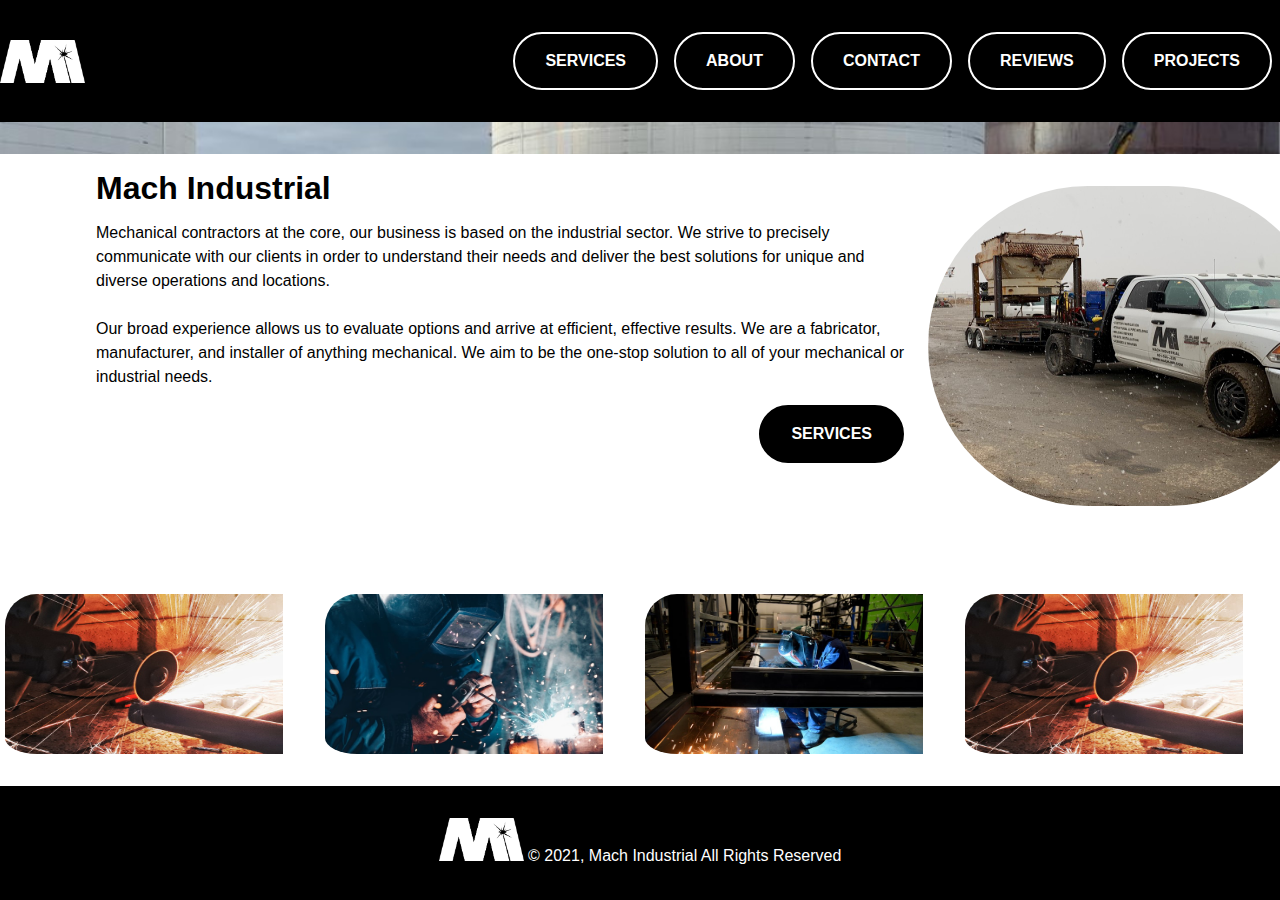
<file: index.html>
<!DOCTYPE html>
<html lang="en">
  <head>
    <meta charset="UTF-8" />
    <meta http-equiv="X-UA-Compatible" content="IE=edge" />
    <meta name="viewport" content="width=device-width, initial-scale=1.0" />
    <link rel="stylesheet" href="styles.css" />
    <title>Mach Industrial</title>
  </head>
  <body>
    <div id="site_wrap">
      <div class="header">
        <img
          src="images/Mach-Industrial-white-1.png.webp"
          alt="Logo"
          class="logo"
        />
        <ul class="nav">
          <li><a href="services.html" class="active">Services</a></li>
          <li><a href="about-us.html">About</a></li>
          <li><a href="contact.html">Contact</a></li>
          <li><a href="review.html">Reviews</a></li>
          <li><a href="projects.html">Projects</a></li>
        </ul>
      </div>
      <div class="featured_header"></div>
      <div class="featured_main">
        <h1>Mach Industrial</h1>
        <p>
          Mechanical contractors at the core, our business is based on the
          industrial sector. We strive to precisely communicate with our clients
          in order to understand their needs and deliver the best solutions for
          unique and diverse operations and locations. <br />
          <br />
          Our broad experience allows us to evaluate options and arrive at
          efficient, effective results. We are a fabricator, manufacturer, and
          installer of anything mechanical. We aim to be the one-stop solution
          to all of your mechanical or industrial needs.
        </p>
        <a href="services.html" class="btn-1">Services</a>
      </div>
      <div class="featured_profile">
        <img src="images/mach.jpeg" alt="Profile" />
      </div>
      <div class="content">
        <img src="images/welding-1.jpg" alt="one" />
        <img src="images/welding-2.jpg" alt="two" />
        <img src="images/welding5.jpg" alt="three" />
        <img src="images/welding4.jpg" alt="four" />
      </div>
      <div class="footer">
        <div class="copyright">
          <img src="images/Mach-Industrial-white-1.png.webp" alt="logo" />
          &copy 2021, Mach Industrial All Rights Reserved
        </div>
      </div>
    </div>
  </body>
</html>
</file>
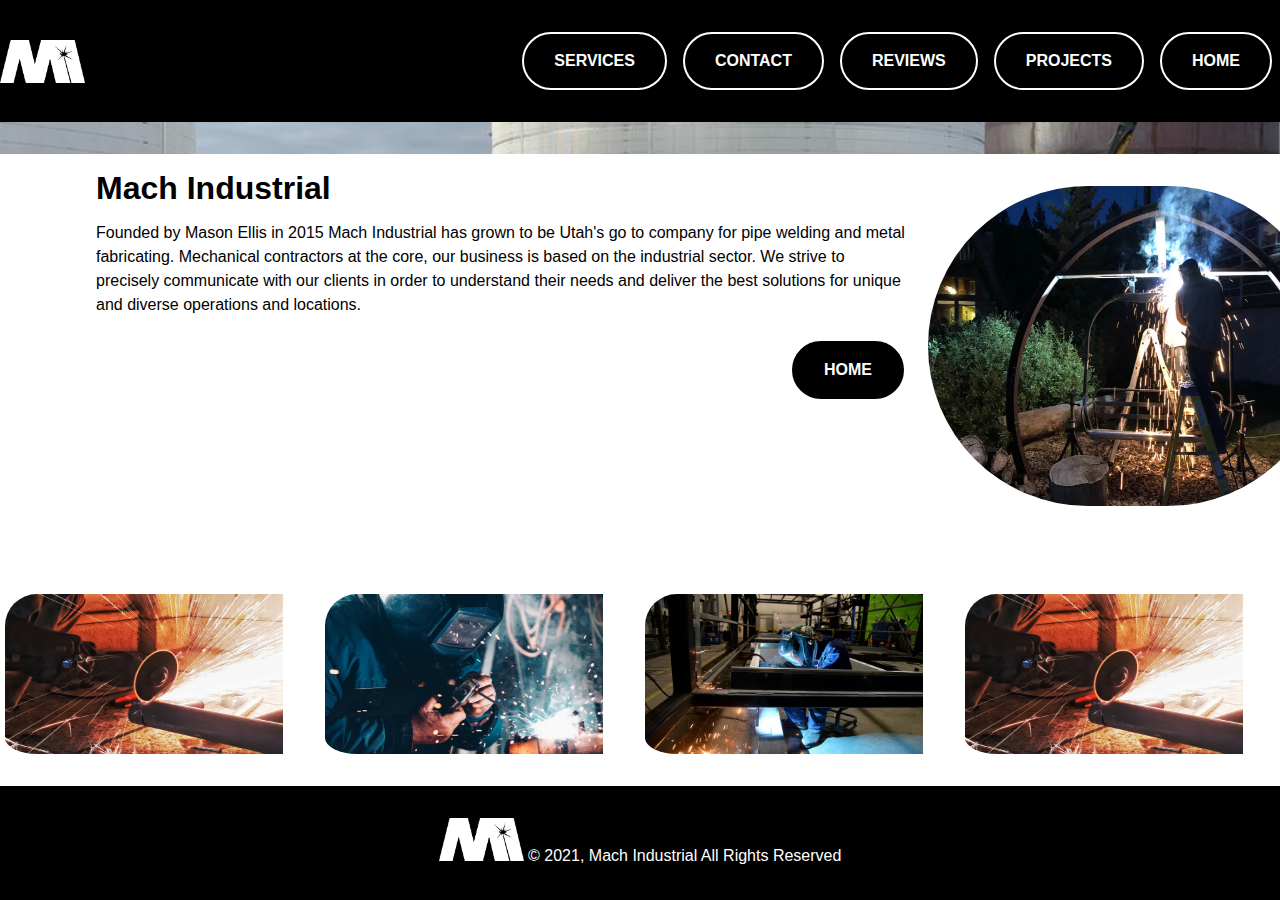
<file: about-us.html>
<!DOCTYPE html>
<html lang="en">
  <head>
    <meta charset="UTF-8" />
    <meta http-equiv="X-UA-Compatible" content="IE=edge" />
    <meta name="viewport" content="width=device-width, initial-scale=1.0" />
    <link rel="stylesheet" href="styles.css" />
    <title>Mach Industrial</title>
  </head>
  <body>
    <div id="site_wrap">
      <div class="header">
        <img
          src="images/Mach-Industrial-white-1.png.webp"
          alt="Logo"
          class="logo"
        />
        <ul class="nav">
          <li><a href="services.html" class="active">Services</a></li>
          <li><a href="contact.html">Contact</a></li>
          <li><a href="review.html">Reviews</a></li>
          <li><a href="projects.html">Projects</a></li>
          <li><a href="index.html">Home</a></li>
        </ul>
      </div>
      <div class="featured_header"></div>
      <div class="featured_main">
        <h1>Mach Industrial</h1>
        <p>
          Founded by Mason Ellis in 2015 Mach Industrial has grown to be Utah's
          go to company for pipe welding and metal fabricating. Mechanical
          contractors at the core, our business is based on the industrial
          sector. We strive to precisely communicate with our clients in order
          to understand their needs and deliver the best solutions for unique
          and diverse operations and locations. <br />
          <br />
          <a href="index.html" class="btn-1">Home</a>
        </p>
      </div>

      <div class="featured_profile">
        <img
          src="images/Mechanical-Contractors-in-Utah.jpg.webp"
          alt="Profile"
        />
      </div>
      <div class="content">
        <img src="images/welding-1.jpg" alt="one" />
        <img src="images/welding-2.jpg" alt="two" />
        <img src="images/welding5.jpg" alt="three" />
        <img src="images/welding4.jpg" alt="four" />
      </div>
      <div class="footer">
        <div class="copyright">
          <img src="images/Mach-Industrial-white-1.png.webp" alt="logo" />
          &copy 2021, Mach Industrial All Rights Reserved
        </div>
      </div>
    </div>
  </body>
</html>
</file>
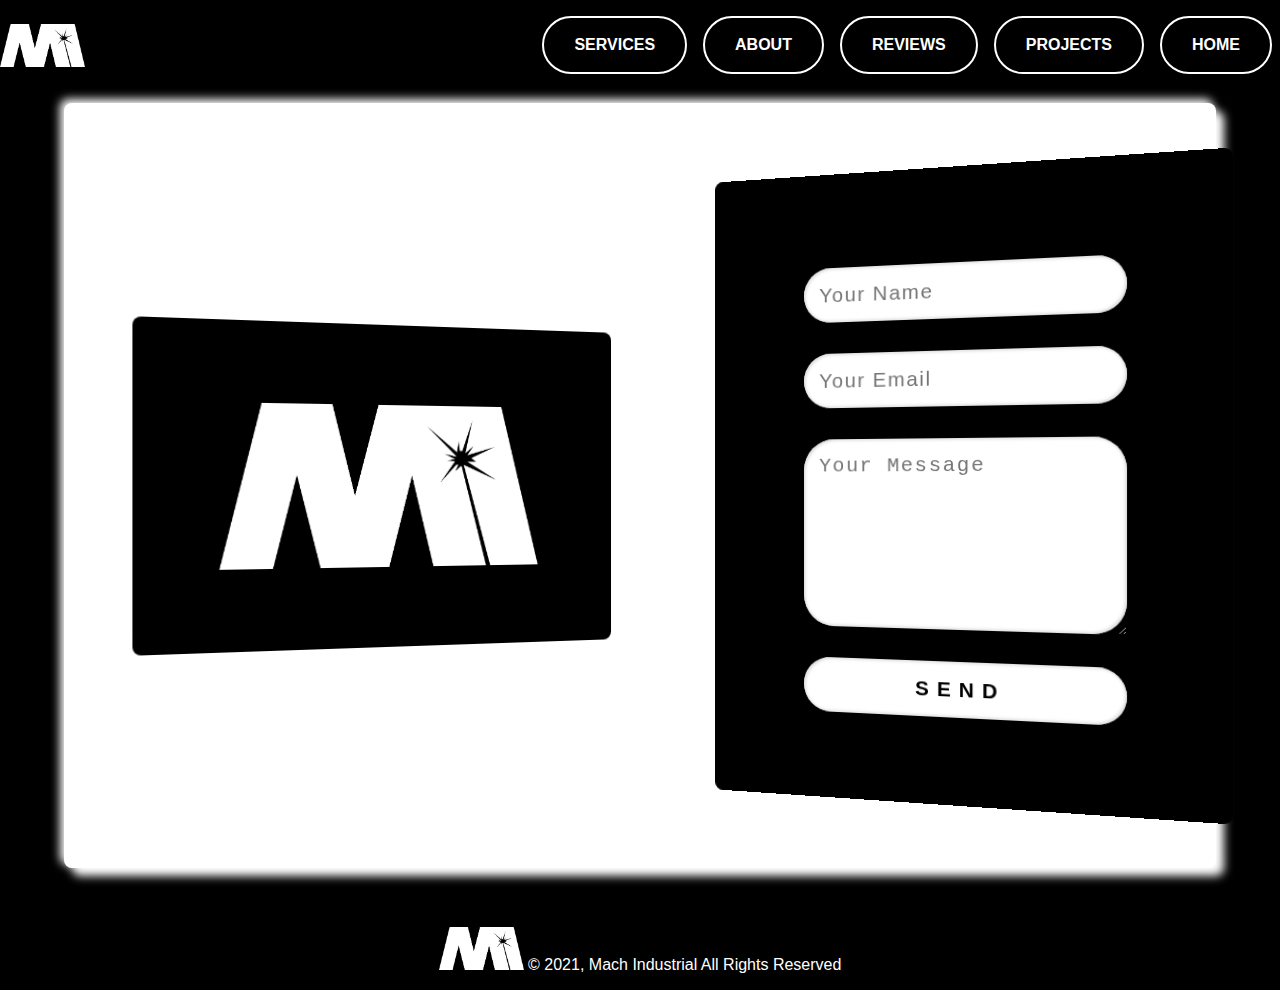
<file: contact.html>
<!DOCTYPE html>
<html lang="en">
<head>
  <meta charset="UTF-8">
  <meta http-equiv="X-UA-Compatible" content="IE=edge">
  <meta name="viewport" content="width=device-width, initial-scale=1.0">
  <title>Contact Us</title>
  <link rel="stylesheet" href="styles.css">
</head>
<body>
  <div class="header">
    <img
      src="images/Mach-Industrial-white-1.png.webp"
      alt="Logo"
      class="logo"
    />
    <ul class="nav">
      <li><a href="services.html" class="active">Services</a></li>
      <li><a href="about-us.html">About</a></li>
      <li><a href="review.html">Reviews</a></li>
      <li><a href="projects.html">Projects</a></li>
      <li><a href="index.html" class="active">Home</a></li>
    </ul>
  </div>
  <!-- section 4 -->
  <section class="section-4" id="contact">
    <div class="form-container">
      <img src="images/Mach-Industrial-white-1.png.webp" class="form-img" />
      <form class="contact-form">
        <input type="text" placeholder="Your Name" />
        <input type="email" placeholder="Your Email" />
        <textarea placeholder="Your Message"></textarea>
        <input type="submit" value="send" />
      </form>
    </div>
    <div class="footer">
      <div class="copyright">
        <img src="images/Mach-Industrial-white-1.png.webp" alt="logo" />
        &copy 2021, Mach Industrial All Rights Reserved
      </div>
    </div>
</body>
</html>
</file>
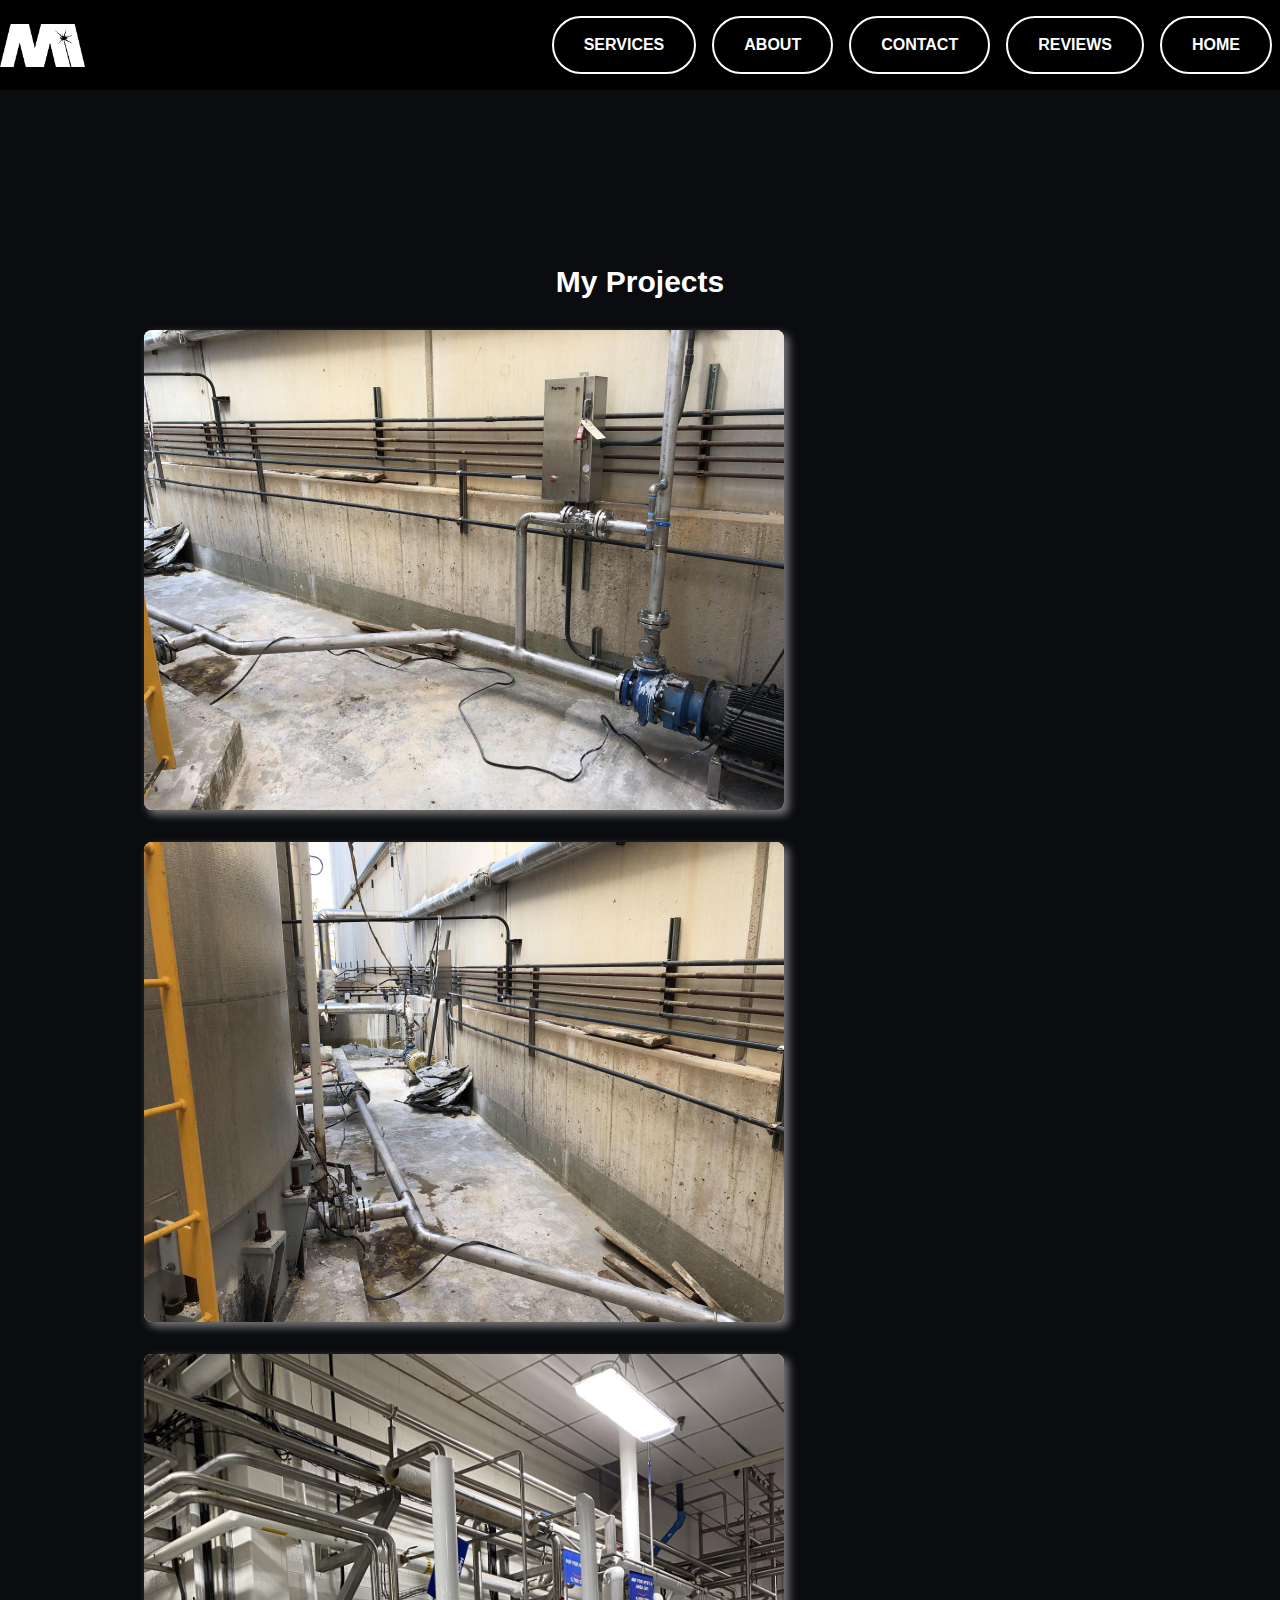
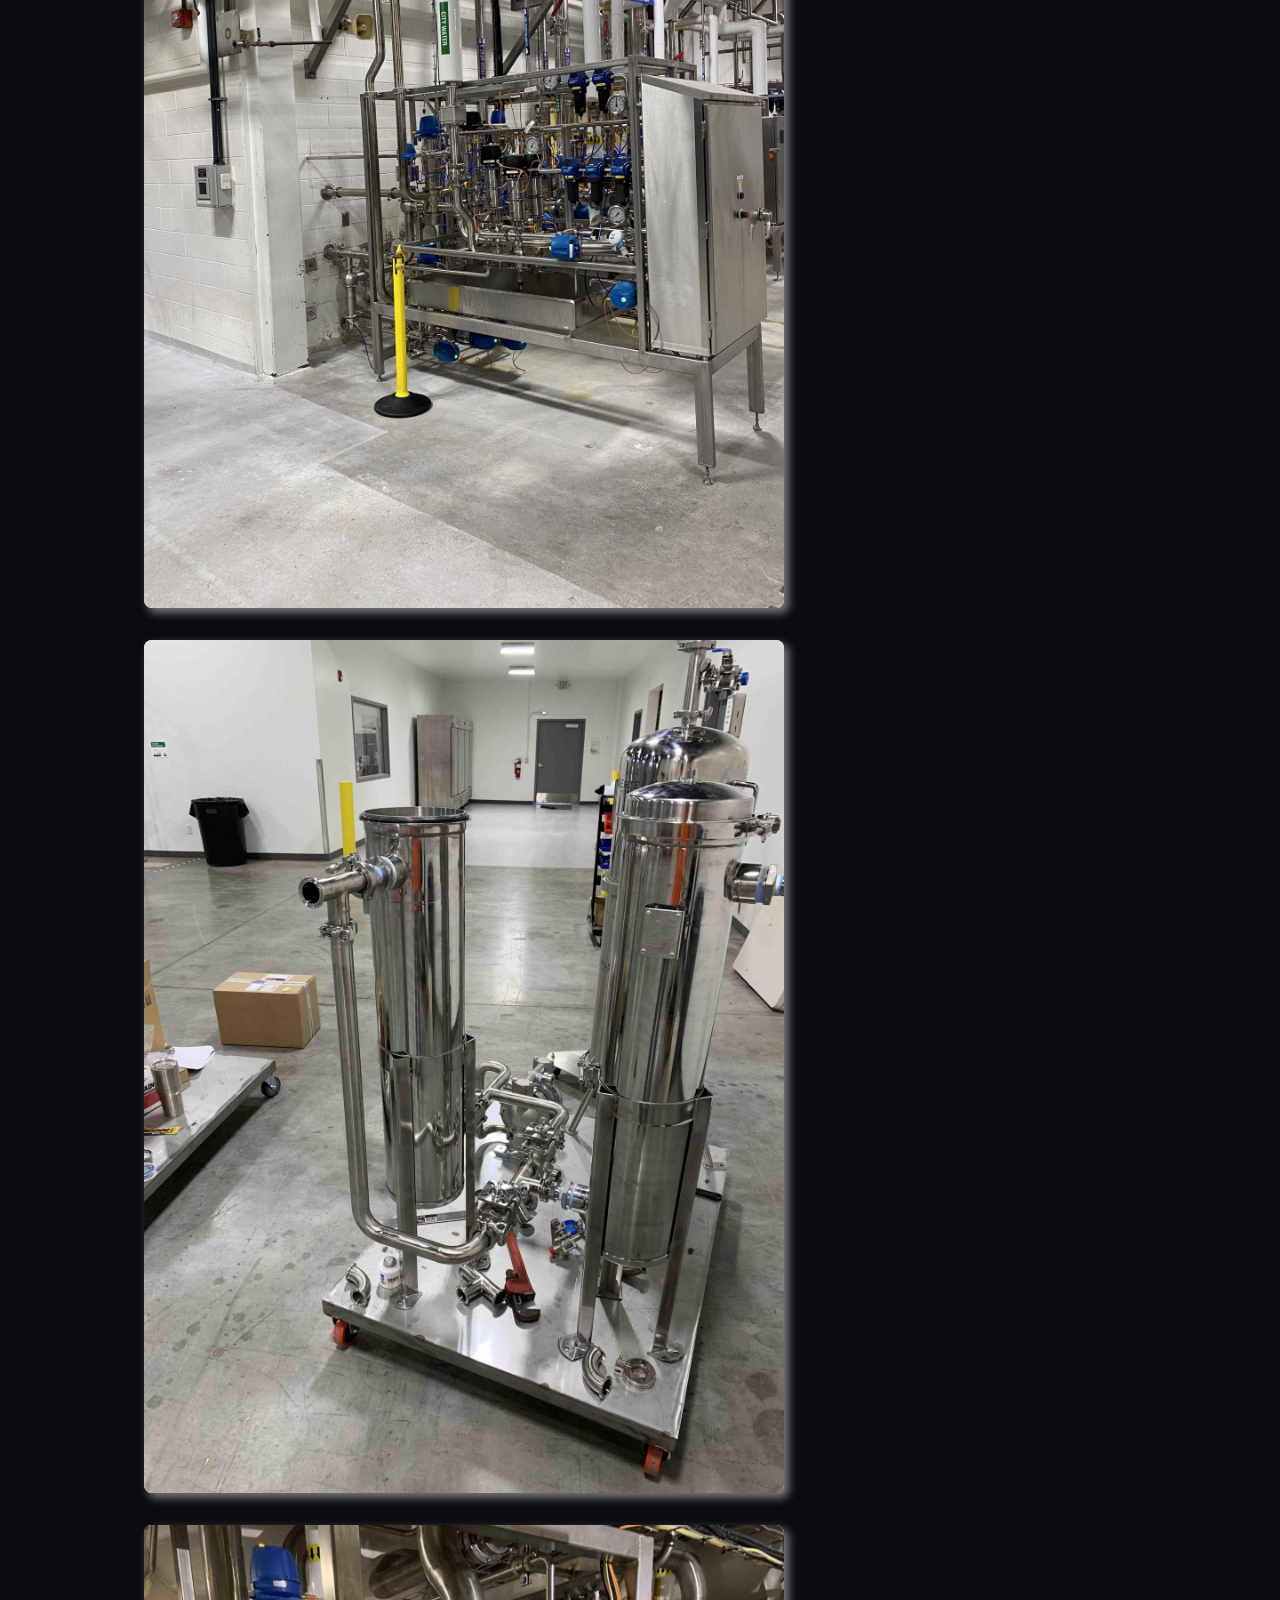
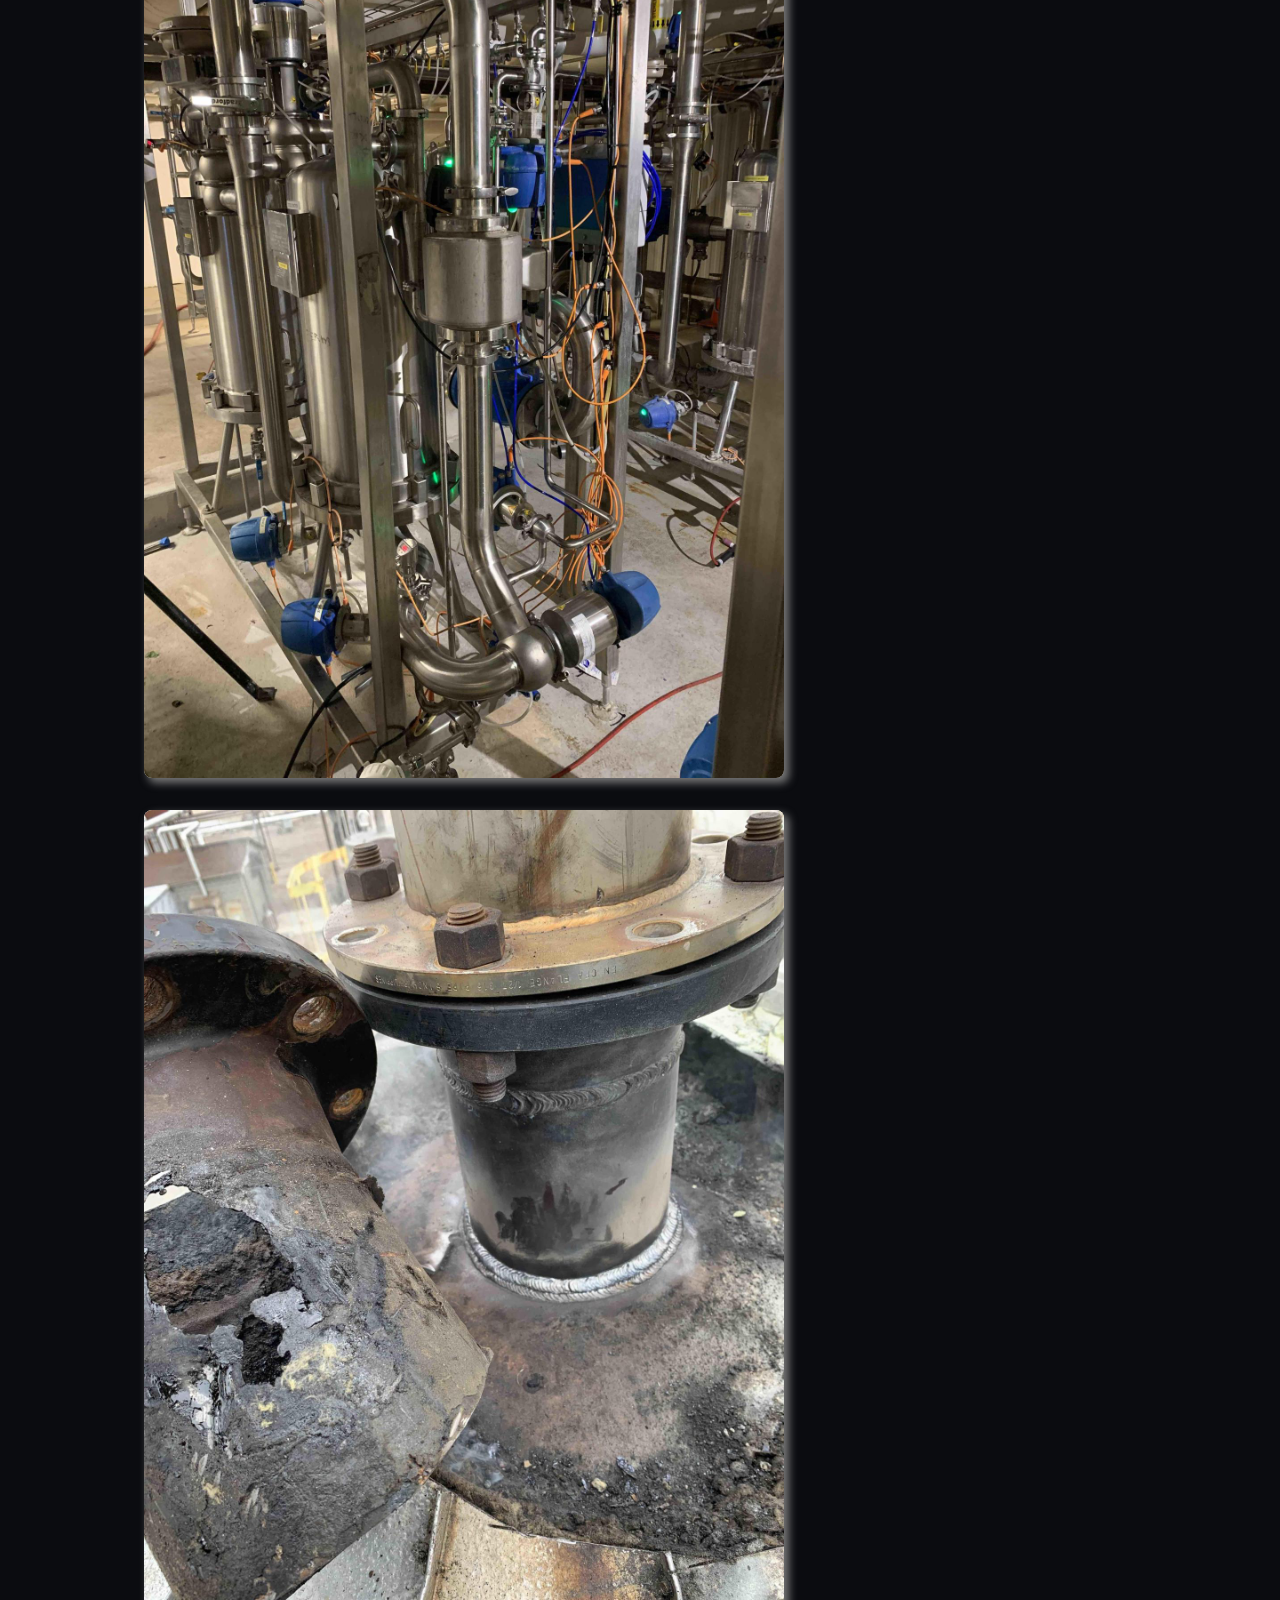
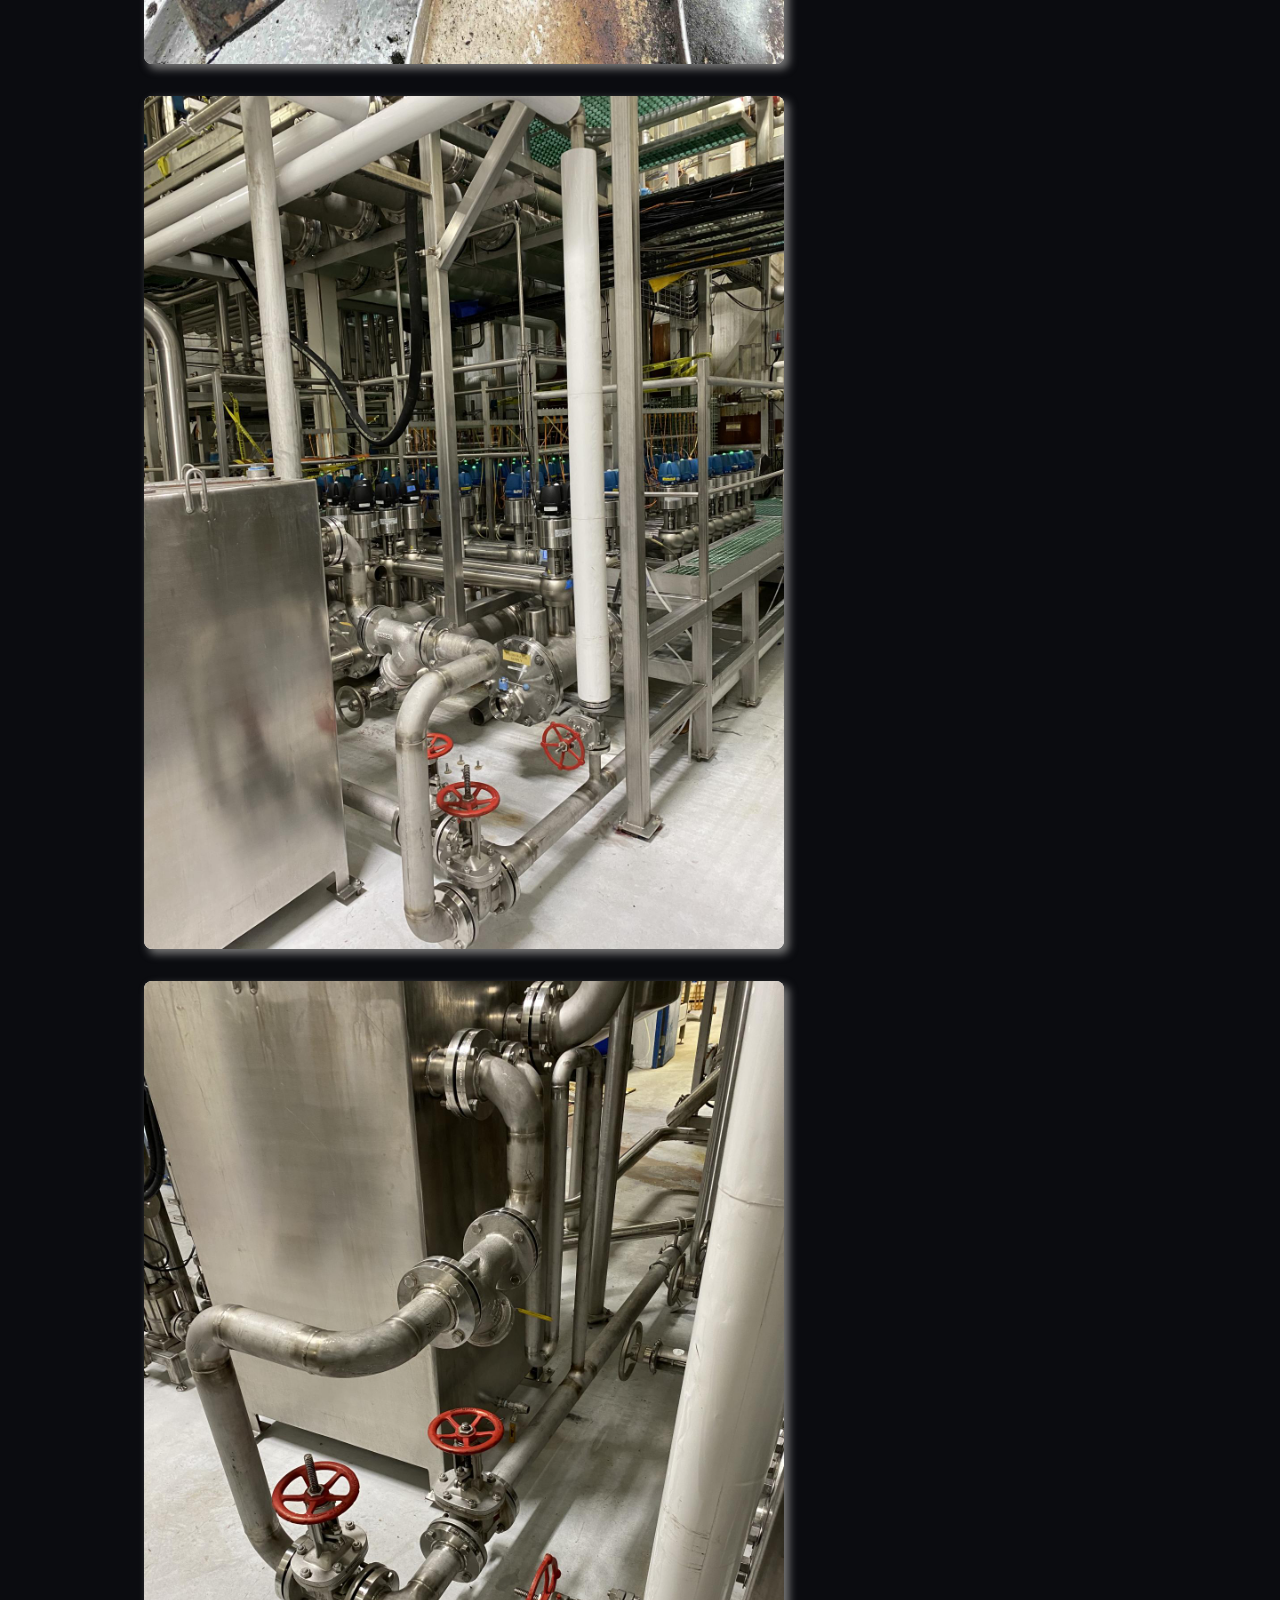
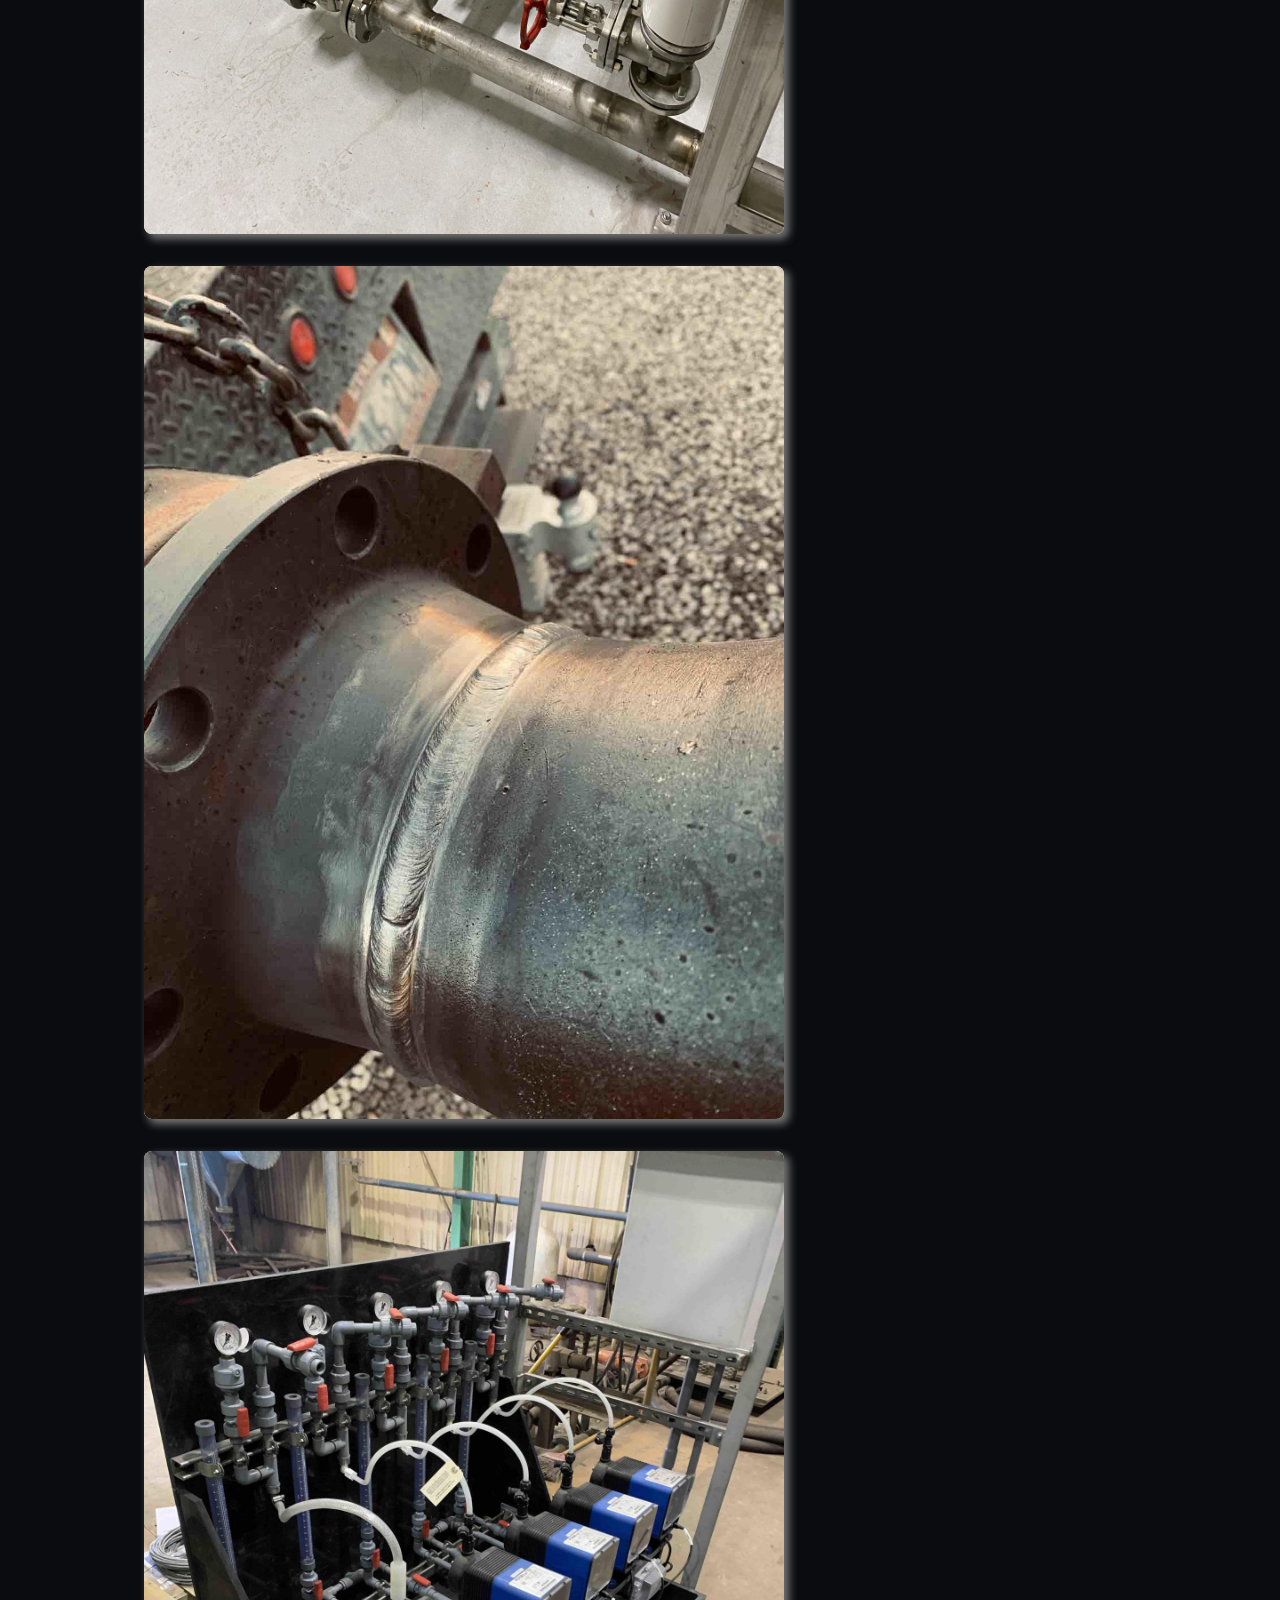
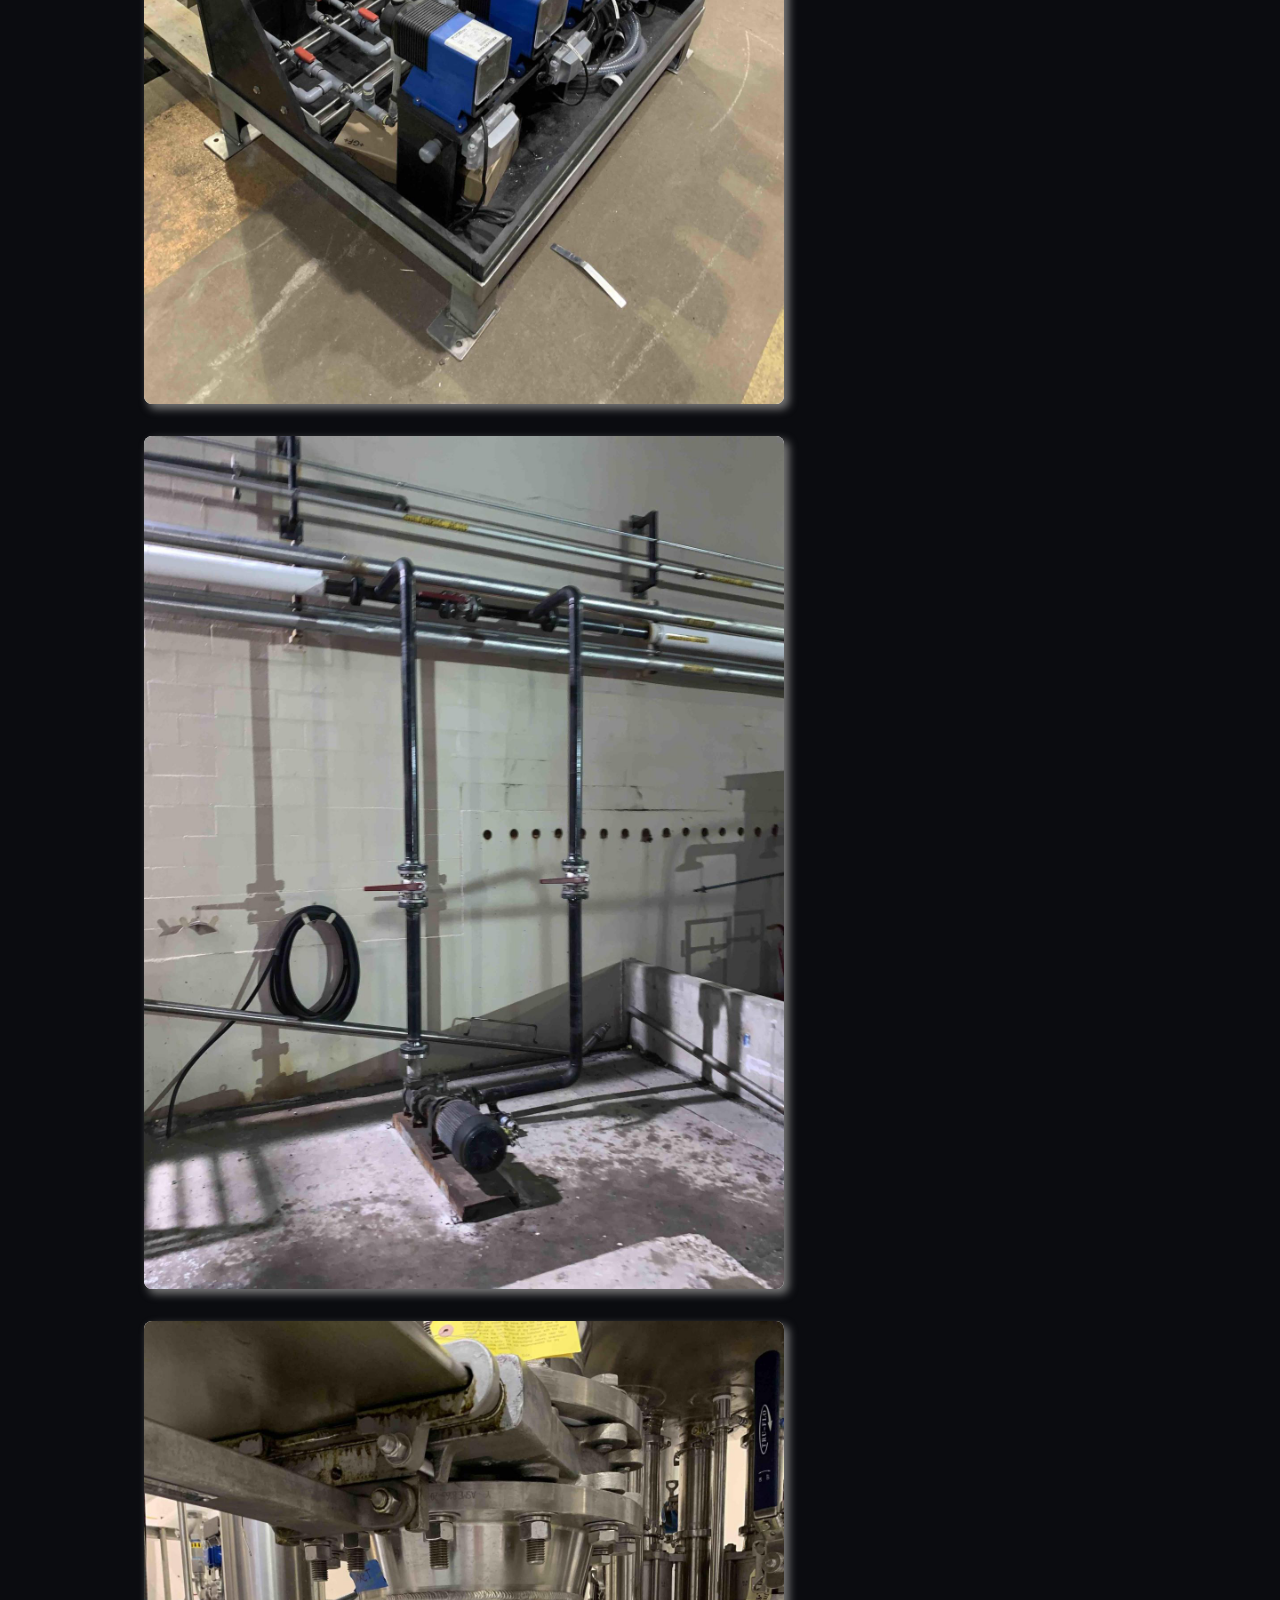
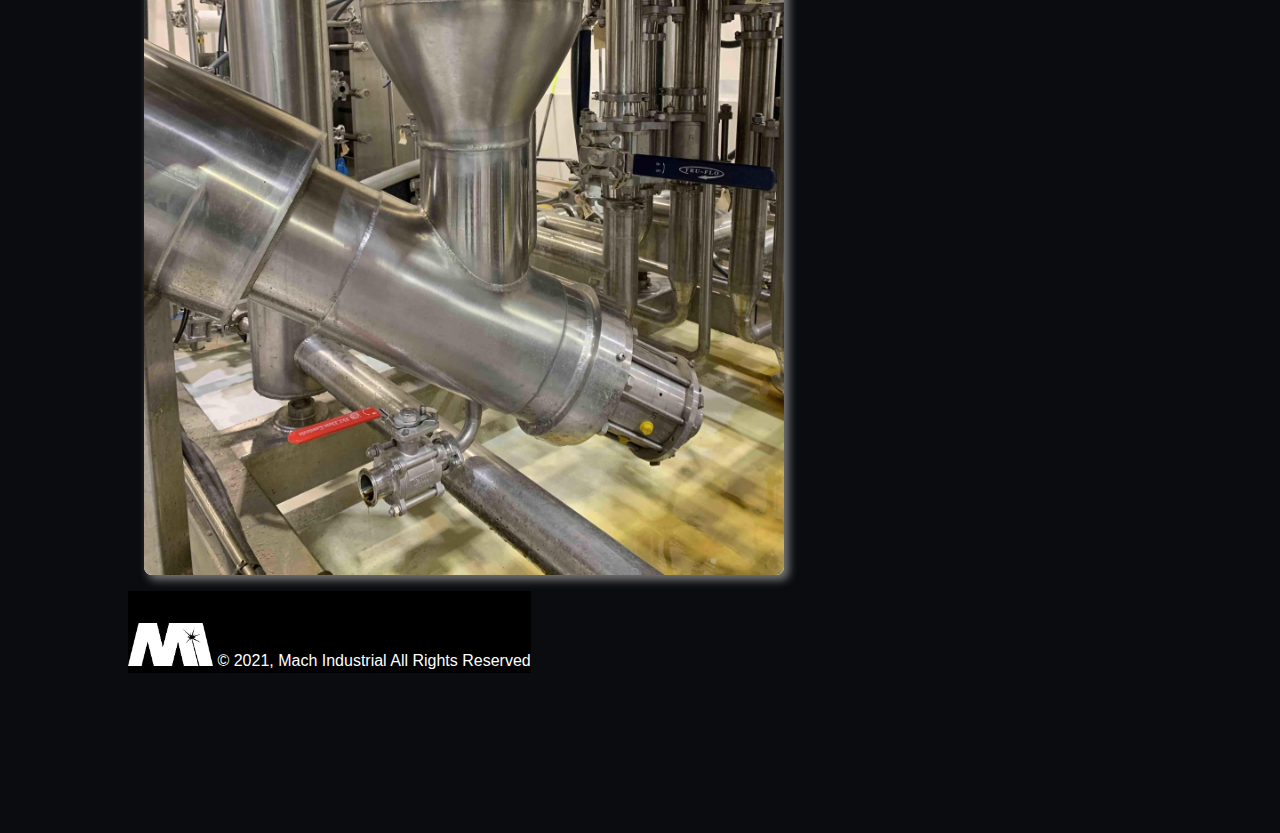
<file: projects.html>
<!DOCTYPE html>
<html lang="en">
  <head>
    <meta charset="UTF-8" />
    <meta http-equiv="X-UA-Compatible" content="IE=edge" />
    <meta name="viewport" content="width=device-width, initial-scale=1.0" />
    <title>Projects</title>
    <link
      href="https://fonts.googleapis.com/css2?family=Changa:wght@200;400;600;700;800&family=Concert+One&display=swap"
      rel="stylesheet"
    />
    <link
      rel="stylesheet"
      href="https://cdnjs.cloudflare.com/ajax/libs/font-awesome/5.15.3/css/all.min.css



    "
    />
    <link href="styles.css" rel="stylesheet" />
  </head>
  <body>
    <div class="header">
      <img
        src="images/Mach-Industrial-white-1.png.webp"
        alt="Logo"
        class="logo"
      />
      <ul class="nav">
        <li><a href="services.html" class="active">Services</a></li>
        <li><a href="about-us.html">About</a></li>
        <li><a href="contact.html">Contact</a></li>
        <li><a href="review.html">Reviews</a></li>
        <li><a href="index.html">Home</a></li>
      </ul>
    </div>

    <section class="section-3">
      <h1 class="section-heading section-3-heading">My Projects</h1>
      <div class="projects-wrapper center">
        <div class="project">
          <div class="project-text">
            <h2 class="project-name">Stainless</h2>
            
          </div>
          <img
            src="images/stainless.jpeg"
            alt="Project 1"
            class="project-img"
          />
          <a href="contact.html" class="project-link" target="_blank"
            >Contact US</a
          >
        </div>
        <div class="project">
          <div class="project-text">
            <h2 class="project-name">Stainless</h2>
            
          </div>
          <img
            src="images/stainless_2.jpeg"
            alt="Project 2"
            class="project-img"
          />
          <a href="contact.html" class="project-link" target="_blank"
            >Contact US</a
          >
        </div>
        <div class="project">
          <div class="project-text">
            <h2 class="project-name">Sanitary</h2>
          </div>
          <img src="images/Sanitary.jpeg" alt="Project 3" class="project-img" />
          <a href="contact.html" class="project-link" target="_blank"
            >Contact US</a
          >
        </div>
        <div class="project">
          <div class="project-text">
            <h2 class="project-name">Rolling Filter</h2>
            
          </div>
          <img
            src="images/rolling_filter_skid.jpeg"
            alt="Project 4"
            class="project-img"
          />
          <a href="contact.html" class="project-link" target="_blank"
            >Contact US</a
          >
        </div>
        <div class="project">
          <div class="project-text">
            <h2 class="project-name">Re-Route</h2>
            
          </div>
          <img src="images/Re_Route.jpeg" alt="Project 4" class="project-img" />
          <a href="contact.html" class="project-link" target="_blank"
            >Contact US</a
          >
        </div>
        <div class="project">
          <div class="project-text">
            <h2 class="project-name">Before</h2>
          </div>
          <img src="images/old_new.jpeg" alt="Project 5" class="project-img" />
          <a href="contact.html" class="project-link" target="_blank"
            >Contact US</a
          >
        </div>
        <div class="project">
          <div class="project-text">
            <h2 class="project-name">Condensate</h2>
            
          </div>
          <img
            src="images/Condesnate.jpeg"
            alt="Project 4"
            class="project-img"
          />
          <a href="contact.html" class="project-link" target="_blank"
            >Contact US</a
          >
        </div>
        <div class="project">
          <div class="project-text">
            <h2 class="project-name">Condensate</h2>
            
          </div>
          <img
            src="images/condesnate_2.jpeg"
            alt="Project 6"
            class="project-img"
          />
          <a href="contact.html" class="project-link" target="_blank"
            >Contact US</a
          >
        </div>
        <div class="project">
          <div class="project-text">
            <h2 class="project-name">Clean</h2>
          </div>
          <img src="images/clean.jpeg" alt="Project " class="project-img" />
          <a href="contact.html" class="project-link" target="_blank"
            >Contact US</a
          >
        </div>

        <div class="project">
          <div class="project-text">
            <h2 class="project-name">Chemical Injection</h2>
          </div>
          <img
            src="images/chemical_injection.jpeg"
            alt="Project 8"
            class="project-img"
          />
          <a href="contact.html" class="project-link" target="_blank"
            >Contact US</a
          >
        </div>
        <div class="project">
          <div class="project-text">
            <h2 class="project-name">Bypass</h2>
            
          </div>
          <img src="images/Bypass.jpeg" alt="Project 8" class="project-img" />
          <a href="httcontact.html" class="project-link" target="_blank"
            >Contact US</a
          >
        </div>
        <div class="project">
          <div class="project-text">
            <h2 class="project-name">Before</h2>
            
          </div>
          <img src="images/before.jpeg" alt="Project 9" class="project-img" />
          <a href="contact.html" class="project-link" target="_blank"
            >Contact US</a
          >
        </div>
      <footer class="footer">
        <div class="copyright">
          <img src="images/Mach-Industrial-white-1.png.webp" alt="logo" />
          &copy 2021, Mach Industrial All Rights Reserved
        </div>
      </footer>
      <!-- <footer class="footer">
        <div class="gihub"><a href="https://github.com/TreyK95" class="social">
          <svg xmlns="http://www.w3.org/2000/svg" fill="#ffffff" width="50" height="50" viewBox="0 0 24 24"><path d="M19 0h-14c-2.761 0-5 2.239-5 5v14c0 2.761 2.239 5 5 5h14c2.762 0 5-2.239 5-5v-14c0-2.761-2.238-5-5-5zm-4.466 19.59c-.405.078-.534-.171-.534-.384v-2.195c0-.747-.262-1.233-.55-1.481 1.782-.198 3.654-.875 3.654-3.947 0-.874-.312-1.588-.823-2.147.082-.202.356-1.016-.079-2.117 0 0-.671-.215-2.198.82-.64-.18-1.324-.267-2.004-.271-.68.003-1.364.091-2.003.269-1.528-1.035-2.2-.82-2.2-.82-.434 1.102-.16 1.915-.077 2.118-.512.56-.824 1.273-.824 2.147 0 3.064 1.867 3.751 3.645 3.954-.229.2-.436.552-.508 1.07-.457.204-1.614.557-2.328-.666 0 0-.423-.768-1.227-.825 0 0-.78-.01-.055.487 0 0 .525.246.889 1.17 0 0 .463 1.428 2.688.944v1.489c0 .211-.129.459-.528.385-3.18-1.057-5.472-4.056-5.472-7.59 0-4.419 3.582-8 8-8s8 3.581 8 8c0 3.533-2.289 6.531-5.466 7.59z"/></svg>
          </svg>
        </a>
        </div>
      </footer> -->
    </section>
  </body>
</html>
</file>
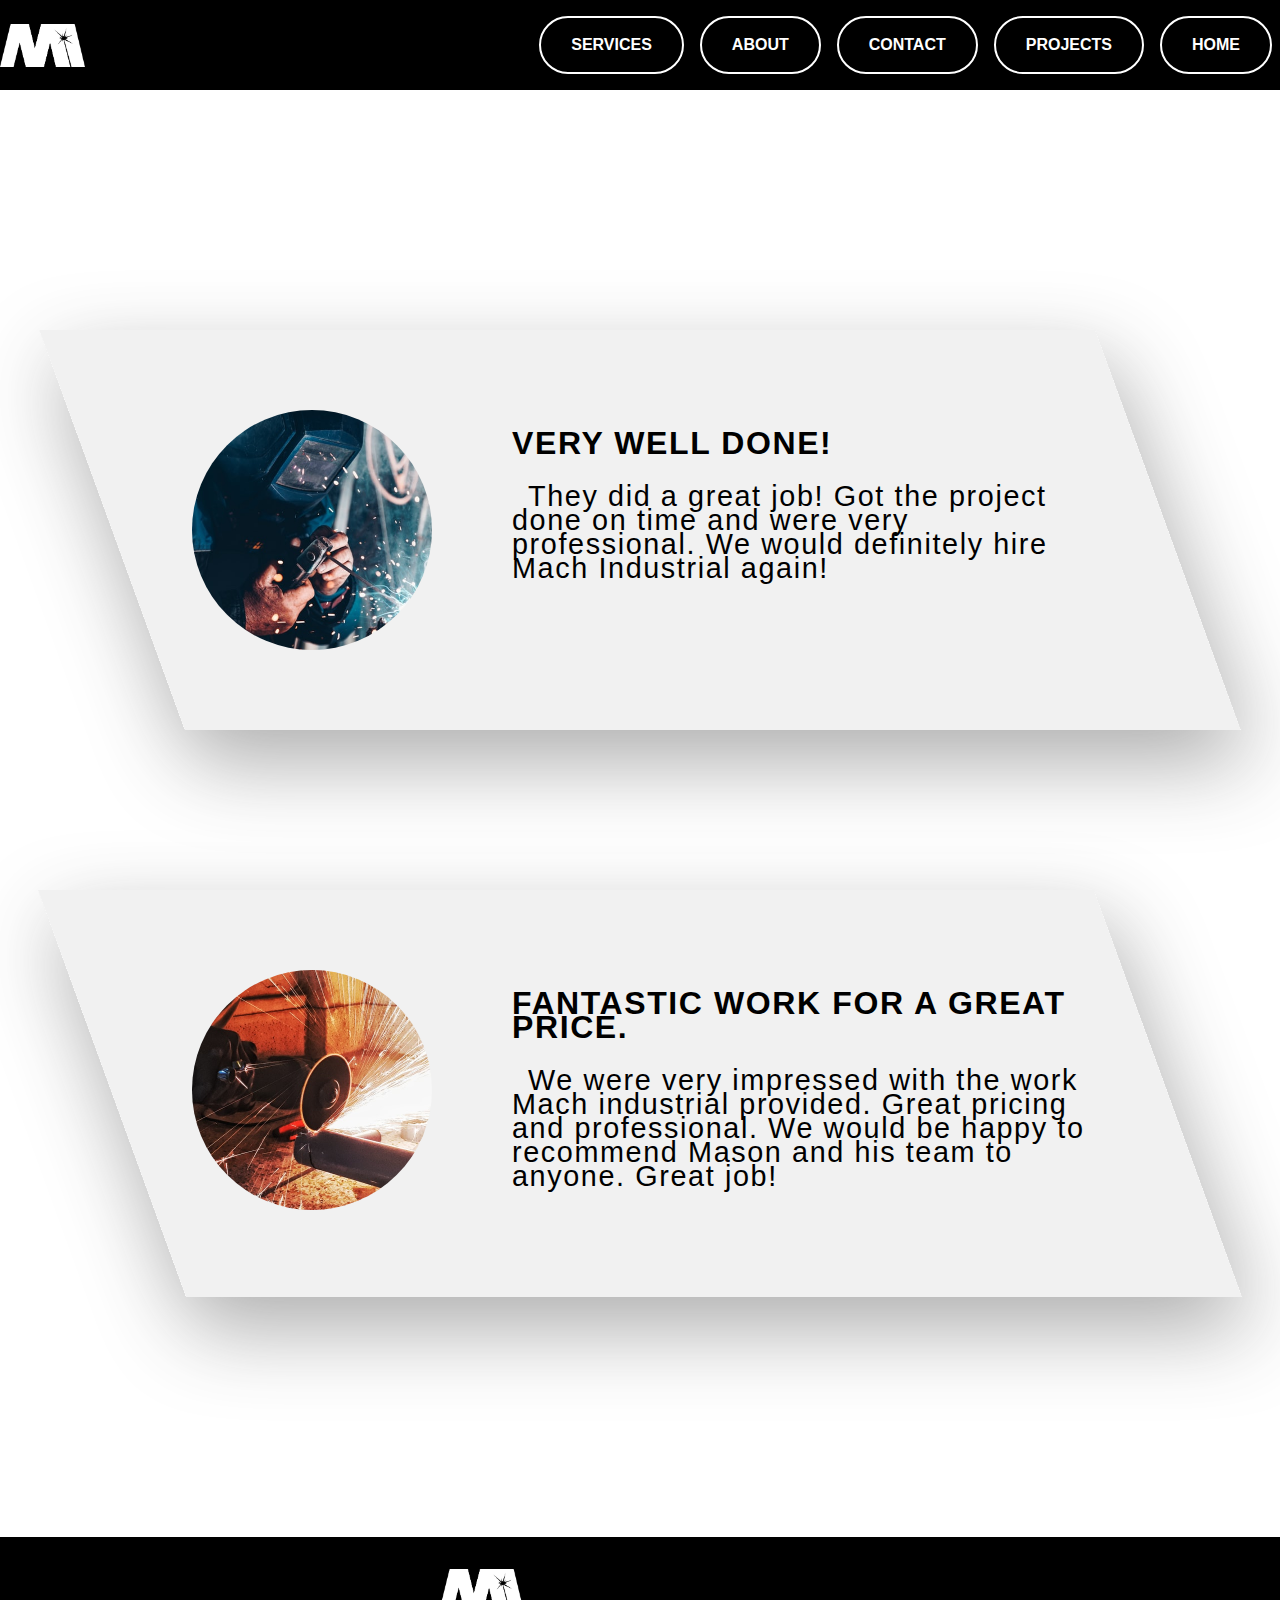
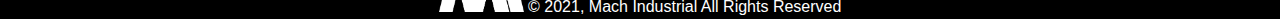
<file: review.html>
<!DOCTYPE html>
<html lang="en">
  <head>
    <meta charset="UTF-8" />
    <meta http-equiv="X-UA-Compatible" content="IE=edge" />
    <meta name="viewport" content="width=device-width, initial-scale=1.0" />
    <title>Blog</title>
    <link rel="stylesheet" href="styles.css" />
  </head>
  <body>
    <div class="header">
      <img
        src="images/Mach-Industrial-white-1.png.webp"
        alt="Logo"
        class="logo"
      />
      <ul class="nav">
        <li><a href="services.html" class="active">Services</a></li>
        <li><a href="about-us.html">About</a></li>
        <li><a href="contact.html">Contact</a></li>
        <li><a href="projects.html">Projects</a></li>
        <li><a href="index.html">Home</a></li>
      </ul>
    </div>
    <section class="stories" id="aboutus">
      <div class="stories-wrapper">
        <div class="story-bg">
          <div class="story">
            <img
              src="images/welding-2.jpg"
              alt="Review 1"
              class="story-image"
            />
            <div class="story-text">
              <h1 class="story-heading">Very well done!</h1>
              <p class="story-paragraph">
                They did a great job! Got the project done on time and were very
                professional. We would definitely hire Mach Industrial again!
              </p>
            </div>
          </div>
        </div>
        <div class="story-bg">
          <div class="story">
            <img
              src="images/welding-1.jpg"
              alt="Review 2"
              class="story-image"
            />
            <div class="story-text">
              <h1 class="story-heading">Fantastic work for a great price.</h1>
              <p class="story-paragraph">
                We were very impressed with the work Mach industrial provided.
                Great pricing and professional. We would be happy to recommend
                Mason and his team to anyone. Great job!
              </p>
            </div>
          </div>
        </div>
      </div>
    </section>
    <div class="footer">
      <div class="copyright">
        <img src="images/Mach-Industrial-white-1.png.webp" alt="logo" />
        &copy 2021, Mach Industrial All Rights Reserved
      </div>
    </div>
  </body>
</html>
</file>
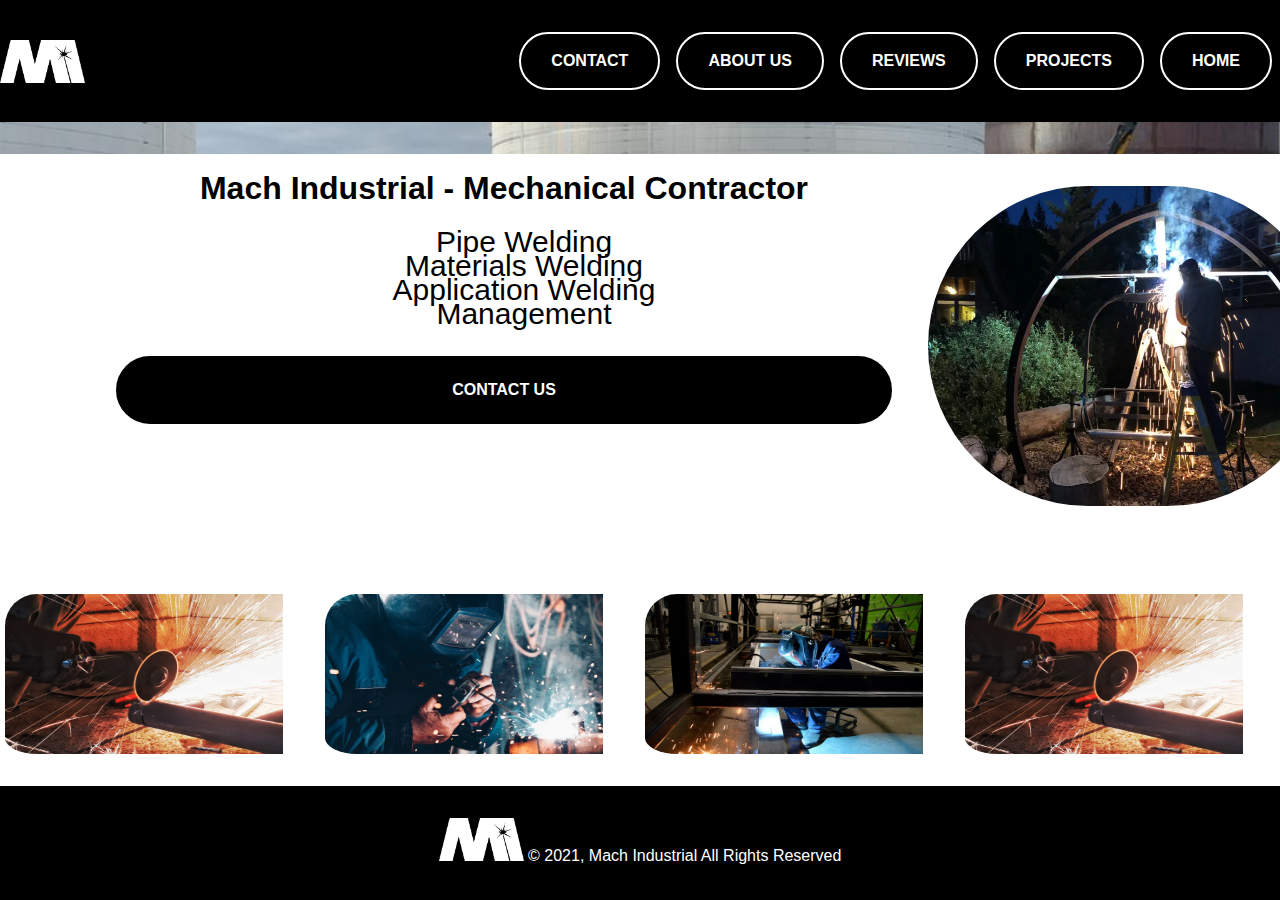
<file: services.html>
<!DOCTYPE html>
<html lang="en">
  <head>
    <meta charset="UTF-8" />
    <meta http-equiv="X-UA-Compatible" content="IE=edge" />
    <meta name="viewport" content="width=device-width, initial-scale=1.0" />
    <link rel="stylesheet" href="styles.css" />
    <title>Services</title>
  </head>
  <body>
    <div id="site_wrap">
      <div class="header">
        <img
          src="images/Mach-Industrial-white-1.png.webp"
          alt="Logo"
          class="logo"
        />
        <ul class="nav">
          <li><a href="contact.html">Contact</a></li>
          <li><a href="about-us.html"> About Us</a></li>
          <li><a href="review.html">Reviews</a></li>
          <li><a href="projects.html">Projects</a></li>
          <li><a href="index.html" class="active">Home</a></li>
        </ul>
      </div>
      <div class="featured_header"></div>
      <div class="featured_main">
        <h1 style="text-align: center">
          Mach Industrial - Mechanical Contractor
        </h1>
        <div class="services">
          <ul>
            <li>Pipe Welding</li>
            <li>Materials Welding</li>
            <li>Application Welding</li>
            <li>Management</li>
          </ul>
        </div>
        <a href="contact.html" class="btn-2">Contact Us</a>
      </div>
      <div class="featured_profile">
        <img
          src="images/Mechanical-Contractors-in-Utah.jpg.webp"
          alt="Profile"
        />
      </div>
      <div class="content">
        <img src="images/welding-1.jpg" alt="one" />
        <img src="images/welding-2.jpg" alt="two" />
        <img src="images/welding5.jpg" alt="three" />
        <img src="images/welding4.jpg" alt="four" />
      </div>
      <div class="footer">
        <div class="copyright">
          <img src="images/Mach-Industrial-white-1.png.webp" alt="logo" />
          &copy 2021, Mach Industrial All Rights Reserved
        </div>
      </div>
    </div>
  </body>
</html>
</file>
<file: styles.css>
body {
  margin: 0;
  padding: 0;
  font-family: Arial, Helvetica, sans-serif;
  line-height: 1.5em;
}

#site_wrap {
  background-color: white;
  height: 100vh;
  display: grid;
  grid-template-columns:
    1fr repeat(4, minmax(0, 272px))
    1fr;
  grid-gap: 0px;
  grid-template-rows: 104px, 215px, min-content, min-content, 1fr;
  grid-template-areas:
    "header header header header header header"
    "featured_header featured_header featured_header featured_header featured_header featured_header"
    ". featured_main featured_main featured_main featured_profile ."
    "content content content content content content"
    "footer footer footer footer footer footer";
}
.header {
  background-color: black;
  grid-area: header;
  display: flex;
  align-items: center;
  justify-content: space-between;
}

.header .logo {
  width: 85px;
}
.header .nav {
  list-style: none;
  padding: 0;
  display: flex;
}
.header .nav a {
  text-decoration: none;
  border: 2px solid #fff;
  border-radius: 50em;
  color: #fff;
  padding: 15px 30px;
  margin: 0 8px;
  text-transform: uppercase;
  font-weight: bold;
  display: inline-block;
}
.header .nav a:hover,
nav .active {
  background-color: #fff;
  color: #000;
}
.featured_header {
  background-image: url("images/Banner.jpeg");
  grid-area: featured_header;
  background-size: cover;
}
.featured_main {
  grid-area: featured_main;
}
.featured_main h1 {
  color: #000;
}
.featured_main p {
  color: #000;
}
.services {
  font-size: 30px;
  text-align: center;
}
.services li {
  list-style-type: none;
}
.featured_main .btn {
  text-decoration: none;
  background-color: #fff;
  border: 2px solid #000;
  border-radius: 50em;
  color: #000;
  padding: 15px 30px;
  margin: 0 8px;
  text-transform: uppercase;
  font-weight: bold;
  float: right;
}
.featured_main .btn-2 {
  text-decoration: none;
  background-color: #000;
  color: white;
  border: 2px solid #000;
  border-radius: 50em;
  padding: 15px 30px;
  margin: 0 8px;
  text-transform: uppercase;
  font-weight: bold;
  text-align: center;
  justify-content: center;
  align-items: center;
  display: flex;
  margin: 20px;
  padding: 20px;
}
.featured_main .btn-2:hover {
  background-color: white;
  color: black;
  border: 2px solid #000;
}
.featured_main .btn-1 {
  text-decoration: none;
  background-color: #000;
  color: white;
  border: 2px solid #000;
  border-radius: 50em;
  padding: 15px 30px;
  margin: 0 8px;
  text-transform: uppercase;
  font-weight: bold;
  float: right;
}
.featured_main .btn-1:hover {
  background-color: white;
  color: black;
  border: 2px solid #000;
}
.featured_profile {
  grid-area: featured_profile;
  padding: 2em 1em;
}
.featured_profile img {
  height: 20em;
  width: 25em;
  border-radius: 50rem;
}
.content img {
  margin: 0 5px;
  height: 10em;
  width: 20em;
  border-radius: 2em 2em 2em 2em;
  padding-bottom: 1em;
  padding-right: 2em;
}
.content {
  display: flex;
  align-items: center;
  grid-area: content;
}
.footer {
  background-color: #000;
  grid-area: footer;
  color: #fff;
  text-align: center;
  padding-top: 2em;
}

.copyright img {
  width: 85px;
}
.section-4 {
  width: 100%;
  height: 100vh;
  display: flex;
  flex-direction: column;
  justify-content: space-around;
  align-items: center;
  background-color: #000;
}
.section-heading {
  color: white;
  font-size: 30px;
}
.form-container {
  height: 85vh;
  width: 90%;
  background-color: #fff;
  display: flex;
  align-items: center;
  justify-content: space-evenly;
  box-shadow: 0.5rem 0.5rem 0.6rem #fff, -0.2rem -0.2rem 0.6rem #fff;
  border-radius: 0.5rem;
  perspective: 100rem;
}
.form-img {
  width: 20rem;
  background-color: #000;
  padding: 5rem;
  margin: 5rem;
  opacity: 0.8rem;
  box-shadow: 0.5rem;
  border-radius: 0.5rem;
  transform: rotateY(20deg);
  transition: all 0.5s;
  object-fit: cover;
}

.form-img:hover {
  transform: translateY(-2rem) rotateY(20deg);
}
.contact-form {
  width: 25rem;
  height: 30rem;
  background-color: #000;
  display: flex;
  flex-direction: column;
  padding: 5rem;
  border-radius: 0.5rem;
  padding: 5rem;
  transform: rotateY(-20deg);
  transition: all 0.5s;
}
.contact-form:hover {
  transform: translateY(-2rem) rotateY(-20deg);
}

.contact-form input,
.contact-form textarea {
  margin: 1rem;
  padding: 1rem;
  font-size: 1.3rem;
  letter-spacing: 0.1rem;
  border: none;
  border-radius: 2rem;
  box-shadow: inset 0.1rem 0.1rem 0.2rem #ddd, inset -0.1rem -0.1rem 0.2rem #ddd;
}
.contact-form textarea {
  max-height: 15rem;
  min-height: 10rem;
  max-width: 100%;
  min-width: 70%;
}
.contact-form input[type="submit"] {
  background-color: #fff;
  color: #000;
  font-weight: bolder;
  letter-spacing: 0.5rem;
  cursor: pointer;
  text-transform: uppercase;
  transition: background-color 0.5s;
}
.contact-form input[type="submit"]:hover {
  background-color: #000;
  color: white;
}
.stories {
  padding: 10rem 0;
  position: relative;
}

.stories-wrapper {
  display: flex;
  flex-direction: column;
  align-items: center;
}
.story-bg {
  background-color: rgba(238, 238, 238, 0.85);
  padding: 5rem;
  margin: 5rem;
  width: 70%;
  box-shadow: 0 2rem 5rem rgba(51, 51, 51, 0.4);
  transform: skewX(20deg);
}
.story {
  transform: skewX(-20deg);
  display: flex;
}
.story-text {
  letter-spacing: 0.1rem;
}
.story-image {
  width: 15rem;
  height: 15rem;
  border-radius: 50%;
  object-fit: cover;
  margin-right: 5rem;
}
.story-heading {
  font-size: 2rem;
  text-transform: uppercase;
  color: var(--light-grey-color);
  margin-bottom: 1rem;
}
.story-paragraph {
  font-size: 1.8rem;
  color: var(--light-grey-color);
}
.story-paragraph::first-letter {
  margin-left: 1rem;
}
/* end of section 4 */
@import url("https://fonts.googleapis.com/css2?family=Changa:wght@300&display=swap");
/* * {
  margin: 0;
  padding: 0;
  outline: none;
  box-sizing: border-box;
  text-decoration: none;
  list-style-type: none;
  font-family: Changa, sans-serif;
  font-weight: 400;
}

html {
  font-size: 62.5%;
}

.center {
  display: flex;
  justify-content: center;
  align-items: center;
}
.section-heading {
  font-size: 5rem;
  color: white;
  text-transform: uppercase;
  letter-spacing: 0.5rem;
  margin-bottom: 10rem;
  border-bottom: 0.3rem solid #333;
  text-shadow: 0.2rem 0.2rem 0.5rem #555;
  font-family: Changa;
}
.github {
  display: flex;
  justify-content: center;
  align-items: center;
} */
.section-3 {
  width: 100%;
  height: 100%;
  padding: 10rem 0;
  background-color: #eef;
  display: flex;
  flex-direction: column;
  align-items: center;
  background-color: #0b0c10;
}
/* .footer {
  margin: 25rem;
} */
.projects-wrapper {
  width: 80%;
  flex-wrap: wrap;
  display: flex;
}
.project {
  display: flex;
  flex-direction: column;
  justify-content: center;
  align-items: center;
  margin: 1rem;
  background-color: #fff;
  box-shadow: 0.3rem 0.3rem 0.5rem #777;
  position: relative;
  overflow: hidden;
  transition: box-shadow 0.5s;
  border-radius: 0.5rem;
}
.project:hover {
  box-shadow: 1rem 1rem 1rem #777;
}
.project-text {
  text-align: center;
  letter-spacing: 0.1rem;
  position: absolute;
  top: -10rem;
  transition: top 0.3s;
  z-index: 10;
}
.project:hover .project-text {
  top: 5rem;
  transition: top 0.3s 0.3s;
  display: flex;
  justify-content: center;
  align-items: center;
}
.project-name {
  font-size: 2rem;
  font-weight: 500;
  letter-spacing: 0.1rem;
  border: 0.3rem solid #000;
  padding: 0 1rem;
  background-color: #fff;
  position: absolute;
  bottom: -5rem;
  transition: bottom 0.3s;
  border-radius: 3rem;

  text-decoration: none;
  /* border: 2px solid #fff; */
  border-radius: 50em;
  /* color: #000; */
  padding: 15px 30px;
  margin: 0 8px;
  text-transform: uppercase;
  font-weight: bold;
}

/* .project-technologies {
  font-size: 1.8rem;
  color: #000;
} */
.project-img {
  width: 40rem;
  transition: opacity 0.3s;
}

.project:hover .project-img {
  opacity: 100;
}
.project-link {
  font-size: 2rem;
  font-weight: 500;
  color: #333;
  letter-spacing: 0.1rem;
  border: 0.3rem solid #000;
  padding: 0 1rem;
  background-color: #fff;
  position: absolute;
  bottom: -5rem;
  transition: bottom 0.3s;
  border-radius: 3rem;

  text-decoration: none;
  /* border: 2px solid #fff; */
  border-radius: 50em;
  /* color: #000; */
  padding: 15px 30px;
  margin: 0 8px;
  text-transform: uppercase;
  font-weight: bold;
  display: inline-block;
}

.project:hover .project-link {
  bottom: 5rem;
  transition: bottom 0.3s 0.3s;
  background-color: #fff;
  color: #000;
}
@media (max-width: 1200px) {
  .services {
    height: auto;
    flex-wrap: wrap;
  }

  .service {
    margin: 3rem 2rem;
  }

  .section-4 {
    height: 80vh;
  }
}

@media (max-width: 800px) {
  .section-1-heading {
    font-size: 4rem;
  }

  .progress-bar {
    width: 50rem;
  }
}

@media (max-width: 600px) {
  .section-1-heading {
    font-size: 3rem;
  }

  .navbar-link {
    margin: 0 2rem;
    font-size: 1.5rem;
  }

  .section-2 {
    padding: 10rem;
  }

  .section-2-heading {
    margin-bottom: 10rem;
  }

  .progress-bar {
    width: 45rem;
  }

  .project-img {
    width: 100%;
  }

  .contact-form {
    width: 40rem;
  }

  .copyright {
    width: 70%;
  }
}

@media (max-width: 500px) {
  html {
    font-size: 55%;
  }
}

@media (max-width: 450px) {
  html {
    font-size: 45%;
  }

  .section-1-heading {
    font-size: 2.5rem;
  }

  .navbar-link {
    margin: 0 1.5rem;
  }

  .section-2-heading {
    text-align: center;
  }

  .progress-bar {
    width: 40rem;
  }
}

@media (max-width: 1200px) {
  .cards-wrapper {
    flex-direction: column;
    align-items: center;
  }
  .card {
    margin: 3rem 0;
  }
  .story-bg {
    width: 85%;
  }
}

@media (max-width: 1000px) {
  .nav-list {
    flex-direction: column;
  }
  .nav-link {
    flex-grow: 1;
  }
  .header-text {
    position: absolute;
    top: 50%;
    left: 50%;
    transform: translate(-50%, -50%);
    z-index: 10;
  }
  .heading {
    font-size: 6rem;
  }
  .heading-paragraph {
    font-size: 2.5rem;
  }
  .popular-tours-heading {
    font-size: 6rem;
  }
  .story-bg {
    transform: skewX(0);
  }
  .story {
    transform: skewX(0);
    flex-direction: column;
    align-items: center;
  }
  .story-image {
    margin-bottom: 3rem;
  }
  /* .footer-link {
    padding: 0.3rem 2rem;
    margin: 0 1rem;
  } */
  @media (max-width: 800px) {
    .header-paragraph {
      display: none;
    }
    .popular-tours-heading {
      font-size: 5rem;
    }
    .contact-form {
      width: 90%;
    }
    /* .footer-list {
      flex-direction: column;
      align-items: center;
    }
    .footer-link {
      margin: 1rem 0;
    } */
  }
  @media (max-width: 650px) {
    .container {
      margin: 0;
    }
    .open-navbar-icon {
      top: 2.5rem;
      left: 2.5rem;
    }
    .navbar-wrapper {
      padding: 0;
    }
    .close-navbar-icon {
      right: 4rem;
    }
    .header {
      height: 100vh;
    }
    .contact-heading {
      font-size: 6rem;
    }
    .contact-form {
      padding: 2rem;
      height: 40rem;
    }
  }
  @media (max-width: 500px) {
    html {
      font-size: 45%;
    }
  }
}
/* end of responsive */

@media screen and (max-width: 480px) {
  #site_wrap {
    grid-template-areas:
      "header header header header header header"
      "featured_header featured_header featured_header featured_header featured_header featured_header"
      "featured_main featured_main featured_main featured_main featured_main featured_main"
      "content content content content content content"
      "footer footer footer footer footer footer";
  }
  .featured_profile {
    display: none;
  }
  .header .nav {
    list-style: none;
    padding: 0;
    display: flex;
    flex-direction: column;
  }
  .header .nav a {
    margin: 0.5em;
  }
  .content {
    flex-direction: column;
  }
}
</file>
